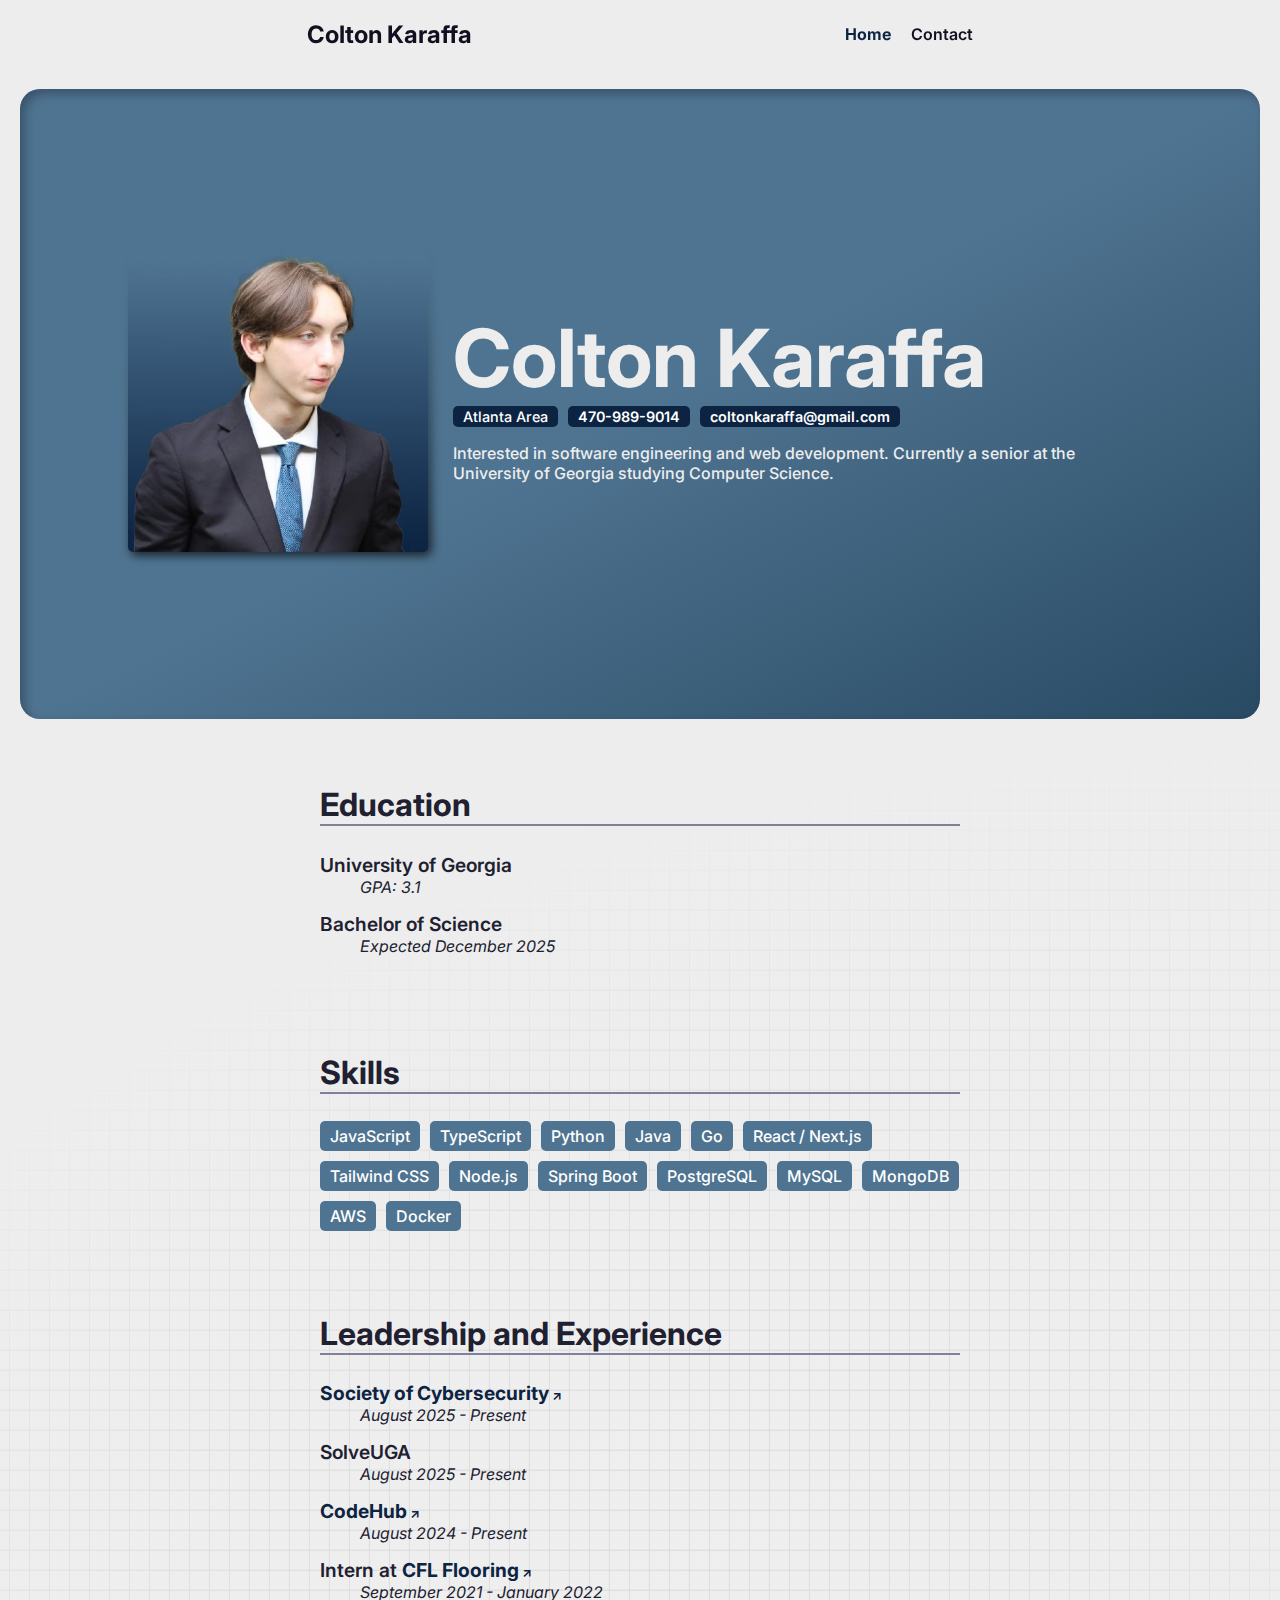
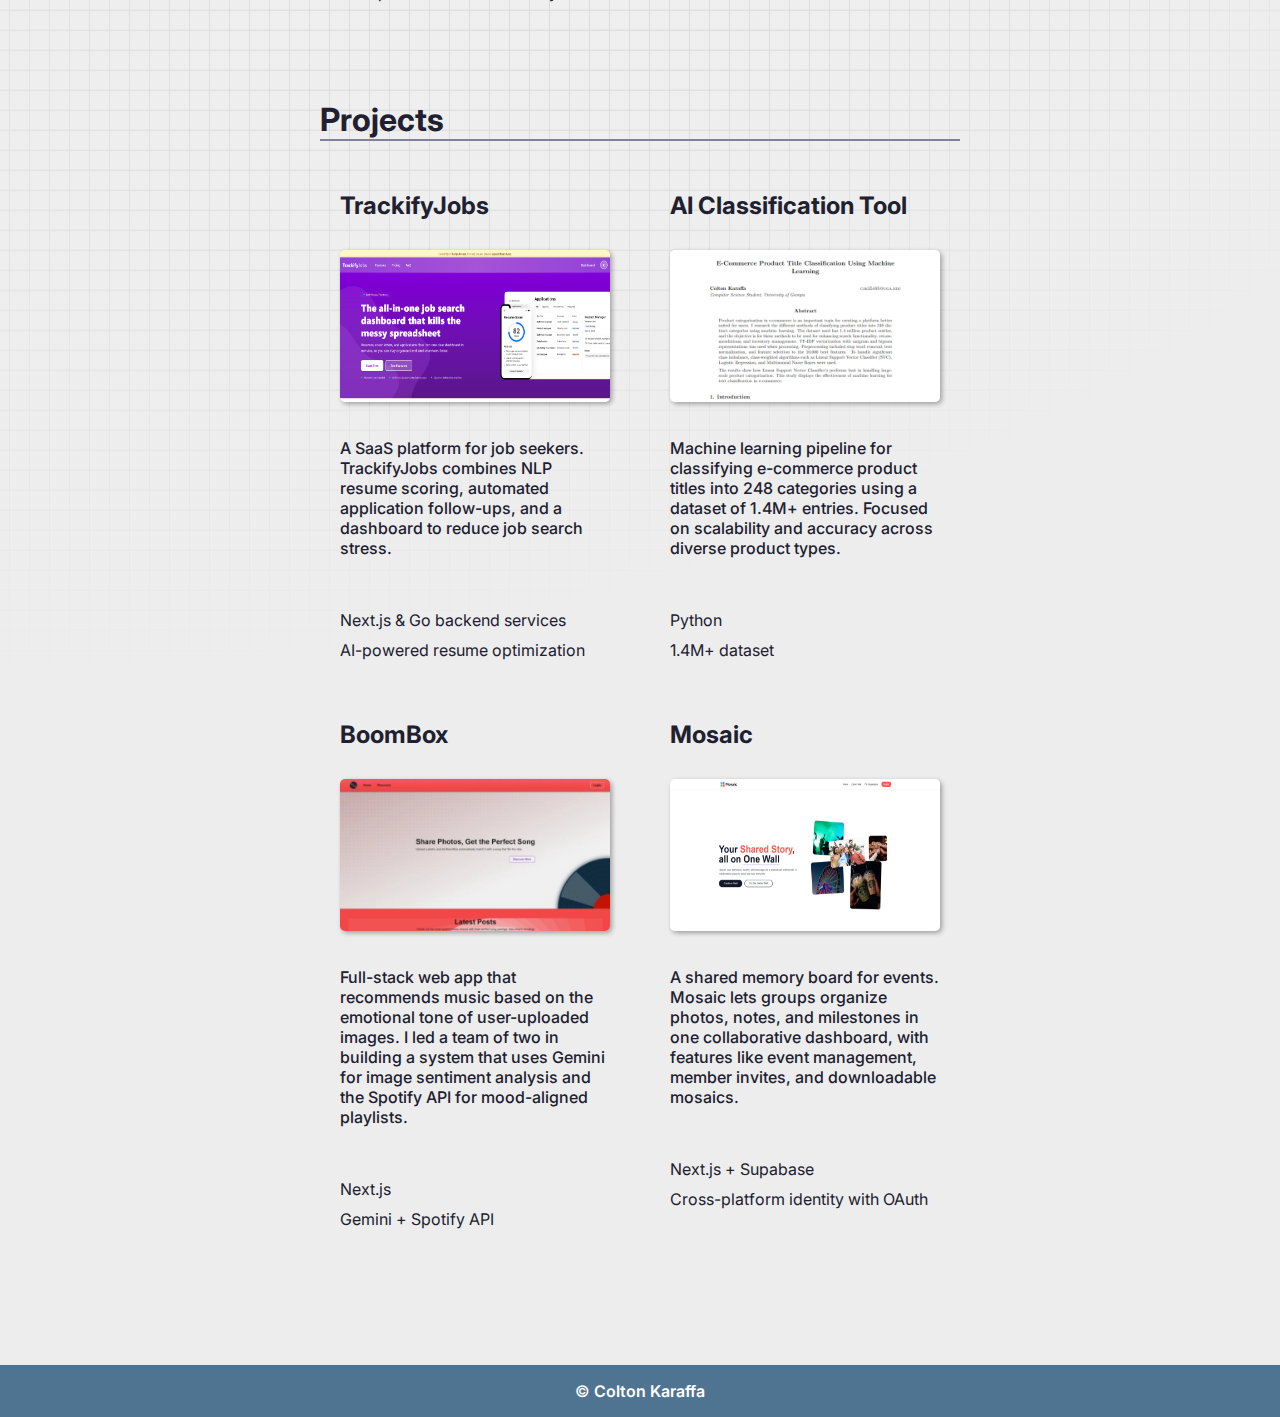
<file: index.html>
<!DOCTYPE html>
<html lang="en">
    <head>
        <meta charset="UTF-8" />
        <meta name="viewport" content="width=device-width, initial-scale=1.0" />
        <link rel="stylesheet" href="css/style.css" />
        <title>Colton Karaffa</title>
    </head>
    <body>
        <nav>
            <div>
                <h2>Colton Karaffa</h2>
                <div>
                    <p><a href="#" class="current">Home</a></p>
                    <p><a href="contact.html">Contact</a></p>
                </div>
            </div>
        </nav>

        <header>
            <div>
                <div class="img-container">
                    <img src="images/headshot.jpg" alt="headshot" width="300" />
                </div>
                <div>
                    <h1>Colton Karaffa</h1>
                    <div class="info">
                        <p>Atlanta Area</p>
                        <a href="tel:4709899014">470-989-9014</a>
                        <a href="mailto:coltonkaraffa@gmail.com"
                            >coltonkaraffa@gmail.com</a
                        >
                    </div>
                    <p class="tagline">
                        Interested in software engineering and web development.
                        Currently a senior at the University of Georgia studying
                        Computer Science.
                    </p>
                </div>
            </div>
        </header>

        <section id="education">
            <h2>Education</h2>
            <dl>
                <dt>University of Georgia</dt>
                <dd>GPA: 3.1</dd>
                <dt>Bachelor of Science</dt>
                <dd>Expected December 2025</dd>
            </dl>
        </section>

        <section id="skills">
            <h2>Skills</h2>
            <ul>
                <li>JavaScript</li>
                <li>TypeScript</li>
                <li>Python</li>
                <li>Java</li>
                <li>Go</li>

                <li>React / Next.js</li>
                <li>Tailwind CSS</li>
                <li>Node.js</li>
                <li>Spring Boot</li>

                <li>PostgreSQL</li>
                <li>MySQL</li>
                <li>MongoDB</li>
                <li>AWS</li>
                <li>Docker</li>
            </ul>
        </section>

        <section id="leadership">
            <h2>Leadership and Experience</h2>
            <dl>
                <dt>
                    <a href="https://ugascs.org/">Society of Cybersecurity</a>
                </dt>
                <dd>August 2025 - Present</dd>
                <dt>SolveUGA</dt>
                <dd>August 2025 - Present</dd>
                <dt><a href="codehub-uga.com">CodeHub</a></dt>
                <dd>August 2024 - Present</dd>
                <dt>
                    Intern at
                    <a href="https://www.cflflooring.com/">CFL Flooring</a>
                </dt>
                <dd>September 2021 - January 2022</dd>
            </dl>
        </section>

        <section id="projects">
            <h2>Projects</h2>
            <div class="two-col">
                <div class="card">
                    <h3>TrackifyJobs</h3>
                    <img
                        src="./images/trackify-project.png"
                        alt="TrackifyJobs image"
                    />
                    <p>
                        A SaaS platform for job seekers. TrackifyJobs combines
                        NLP resume scoring, automated application follow-ups,
                        and a dashboard to reduce job search stress.
                    </p>
                    <ul>
                        <li>Next.js & Go backend services</li>
                        <li>AI-powered resume optimization</li>
                    </ul>
                </div>

                <div class="card">
                    <h3>AI Classification Tool</h3>
                    <img
                        src="./images/e-commerce-project.webp"
                        alt="AI Tool image"
                    />
                    <p>
                        Machine learning pipeline for classifying e-commerce
                        product titles into 248 categories using a dataset of
                        1.4M+ entries. Focused on scalability and accuracy
                        across diverse product types.
                    </p>
                    <ul>
                        <li>Python</li>
                        <li>1.4M+ dataset</li>
                    </ul>
                </div>
                <div class="card">
                    <h3>BoomBox</h3>
                    <img src="./images/boombox.webp" alt="BoomBox app image" />
                    <p>
                        Full-stack web app that recommends music based on the
                        emotional tone of user-uploaded images. I led a team of
                        two in building a system that uses Gemini for image
                        sentiment analysis and the Spotify API for mood-aligned
                        playlists.
                    </p>
                    <ul>
                        <li>Next.js</li>
                        <li>Gemini + Spotify API</li>
                    </ul>
                </div>

                <div class="card">
                    <h3>Mosaic</h3>
                    <img src="./images/mosaic.JPG" alt="Mosaic app image" />
                    <p>
                        A shared memory board for events. Mosaic lets groups
                        organize photos, notes, and milestones in one
                        collaborative dashboard, with features like event
                        management, member invites, and downloadable mosaics.
                    </p>
                    <ul>
                        <li>Next.js + Supabase</li>
                        <li>Cross-platform identity with OAuth</li>
                    </ul>
                </div>
            </div>
        </section>

        <footer>
            <p>
                &copy; <a href="contact.html">Colton Karaffa</a
                ><a target="_blank" href="https://linkedin.com/in/coltonkaraffa"
                    ><i class="linkedIn"></i
                ></a>
            </p>
        </footer>
    </body>
</html>
</file>
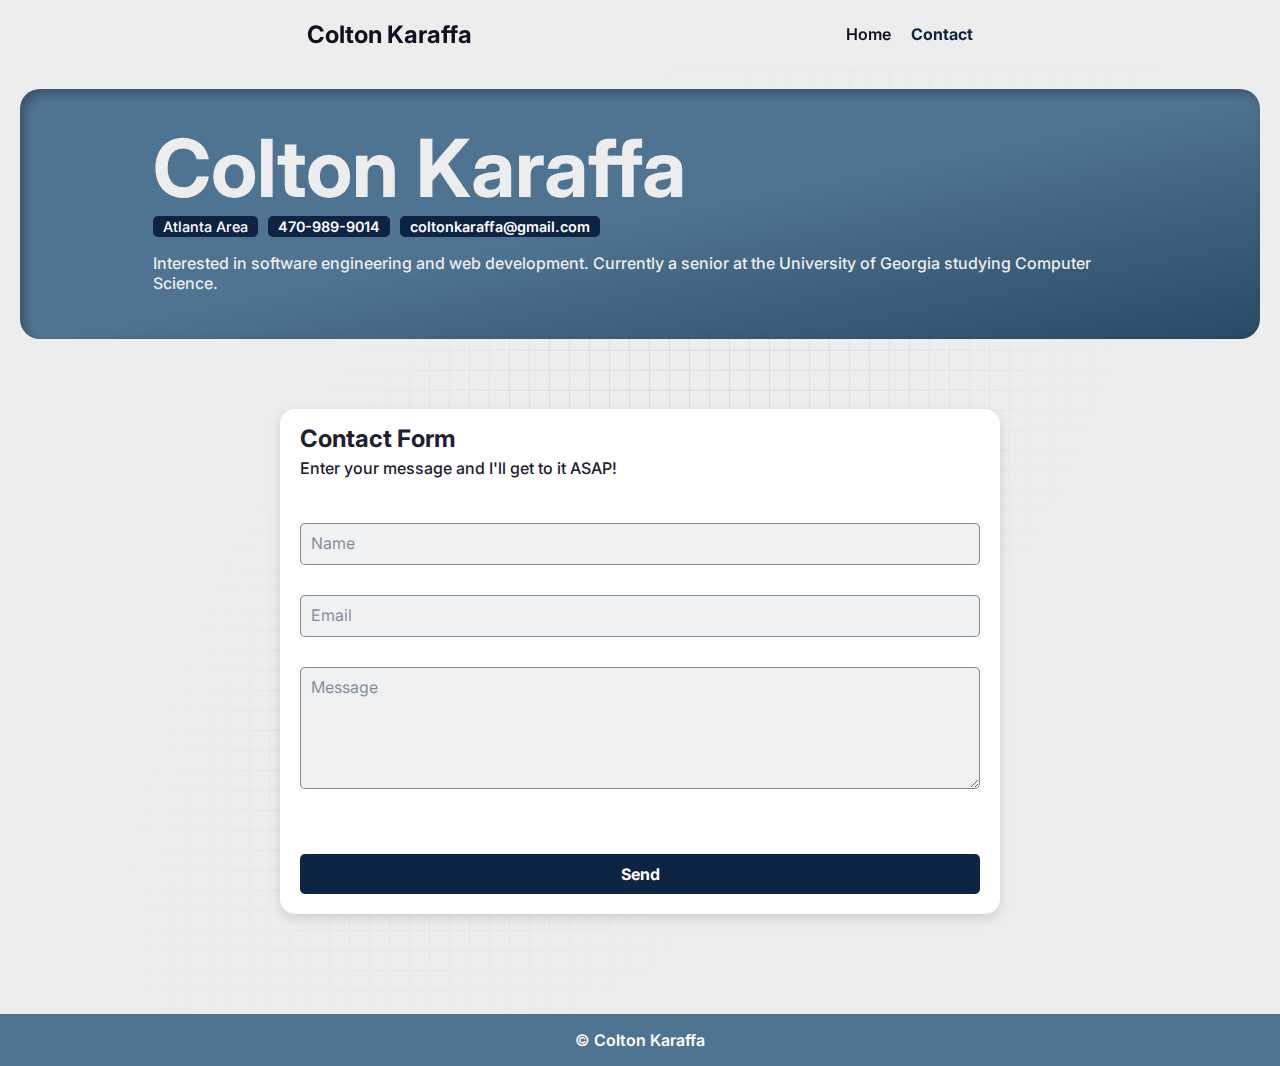
<file: contact.html>
<!DOCTYPE html>
<html lang="en">
    <head>
        <meta charset="UTF-8" />
        <meta name="viewport" content="width=device-width, initial-scale=1.0" />
        <link rel="stylesheet" href="css/style.css" />
        <title>Colton Karaffa</title>
    </head>
    <body>
        <nav>
            <div>
                <h2>Colton Karaffa</h2>
                <div>
                    <p><a href="index.html">Home</a></p>
                    <p><a href="#" class="current">Contact</a></p>
                </div>
            </div>
        </nav>

        <header class="thin-header">
            <div>
                <div class="img-container"></div>
                <div>
                    <h1>Colton Karaffa</h1>
                    <div class="info">
                        <p>Atlanta Area</p>
                        <a href="tel:4709899014">470-989-9014</a>
                        <a href="mailto:coltonkaraffa@gmail.com"
                            >coltonkaraffa@gmail.com</a
                        >
                    </div>
                    <p class="tagline">
                        Interested in software engineering and web development.
                        Currently a senior at the University of Georgia studying
                        Computer Science.
                    </p>
                </div>
            </div>
        </header>

        <form
            method="post"
            action="https://formsubmit.co/coltonkaraffa@gmail.com"
            class="one-col"
        >
            <div>
                <h2>Contact Form</h2>
                <p>Enter your message and I'll get to it ASAP!</p>
            </div>
            <div>
                <label for="name">Name</label>
                <input
                    type="text"
                    name="name"
                    placeholder="Your Name"
                    required
                />
            </div>
            <div>
                <label for="email">Email</label>
                <input
                    type="email"
                    name="email"
                    placeholder="Your Email"
                    required
                />
            </div>
            <div>
                <label for="message">Message</label>
                <textarea
                    name="message"
                    placeholder="Your Message"
                    required
                ></textarea>
            </div>
            <button type="submit">Send</button>
        </form>

        <footer>
            <p>
                &copy; <a href="index.html">Colton Karaffa</a
                ><a target="_blank" href="https://linkedin.com/in/coltonkaraffa"
                    ><i class="linkedIn"></i
                ></a>
            </p>
        </footer>
    </body>
</html>
</file>
<file: css/style.css>
@import url("https://fonts.googleapis.com/css2?family=Cardo:ital,wght@0,400;0,700;1,400&family=Inter:ital,opsz,wght@0,14..32,100..900;1,14..32,100..900&family=Roboto:ital,wght@0,100;0,300;0,400;0,500;0,700;0,900;1,100;1,300;1,400;1,500;1,700;1,900&display=swap");

body {
    margin: 0;
    display: flex;
    align-items: center;
    flex-direction: column;

    background: radial-gradient(circle at top left, #ededed00 0%, #ededed 70%),
        radial-gradient(circle at bottom right, #ededed00 0%, #ededed 70%),
        url("../images/grid.png");

    background-size: 100% 100%, 100% 100%, 20px 20px;
    background-repeat: no-repeat, no-repeat, repeat;

    min-height: 100vh;
    height: 100%;

    font-family: "Inter", sans-serif;
}

a {
    transition: all 0.1s ease-in-out;
    font-weight: 600;
    text-decoration: none;
}

a:hover {
    opacity: 0.8;
    scale: 1.05;
}

p {
    font-size: 1rem;
    font-weight: 500;
}

/****************   Nav Section **********************/
nav {
    display: flex;
    justify-content: center;
    align-items: center;

    width: 100%;

    position: sticky;
    top: 0;

    background: #edededdd;
    backdrop-filter: blur(10px);

    z-index: 100;
}

nav a.current {
    font-weight: 700;
    color: #0c2342;
}

nav * {
    color: #101020;
    text-decoration: none;
}

nav > div {
    display: flex;
    gap: 15px;
    max-width: 1024px;
    width: 100%;

    justify-content: space-around;
    align-items: center;
}

nav > div > div {
    display: flex;
    gap: 20px;
}

/***********************  Footer Section   **************************/
footer {
    display: flex;
    justify-content: center;
    background: #4f7491;
    color: white;
    width: 100%;

    margin-top: auto;
    margin-bottom: 0;
}

footer * {
    color: white;
    text-decoration: none;
}

/*********** Splash Page ************************/
header {
    background: linear-gradient(to bottom right, #4f7491 50%, #294a63);
    color: #ededed;
    padding: 20px;
    box-sizing: border-box;
    display: flex;
    flex-direction: column;

    width: calc(100% - 40px);
    margin-top: 20px;
    margin-bottom: 20px;
    border-radius: 20px;
    box-shadow: inset 5px 5px 10px #10102050;

    min-height: 450px;
    height: 100vh;
    max-height: 70vh;

    align-items: center;
    justify-content: center;
}

header.thin-header {
    min-height: 0;
    max-height: 10000px;
    height: fit-content;
    padding-top: 30px;
    padding-bottom: 30px;
}

header > div {
    display: flex;
    gap: 25px;

    width: fit-content;
    max-width: 1024px;

    align-items: center;
}

header h1 {
    font-weight: 700;
    font-size: 5rem;
    margin: 0;

    position: relative;
}

.img-container {
    position: relative;
    height: fit-content;

    width: fit-content;
    display: block;
}

header img {
    border-radius: 5px;
    position: relative;
}

header .img-container::before {
    content: "";
    position: absolute;
    width: calc(100% + 2px);
    height: 100%;

    left: 2px;
    top: 0;

    filter: blur(5px);

    background: linear-gradient(to bottom, #0000, #000a);
    border-radius: 7px;
}

header .info {
    display: flex;
    align-items: center;
    gap: 10px;
    position: relative;
    flex-wrap: wrap;
}

header .info > * {
    border-radius: 5px;
    background: #0c2342;
    padding: 2px 10px;
    color: white;
    box-sizing: border-box;

    font-size: 0.9rem;

    margin: 0;
}

header .cta {
    margin-top: 50px;
    margin-bottom: 0;
}

.cta {
    display: flex;
    flex-direction: column;
}

.cta p {
    margin: 0;
    font-size: 1rem;
    font-weight: 500;
}

.cta a {
    background: #0c2342;
    color: white;
    padding: 10px 25px;
    border-radius: 5px;
    font-weight: 600;
    width: fit-content;
    margin-top: 10px;
    text-decoration: none;
    border: 2px solid #0c234200;
}

.cta a.alternate {
    background: #ededed50;
    border: 2px solid #0c2342;
    color: #0c2342;
}

.cta .buttons {
    display: flex;
    gap: 10px;
}

/************* Sections ********************/
hr {
}

section {
    max-width: 680px;
    width: 100%;
    color: #202030;
    padding: 20px;
    box-sizing: border-box;
}

section h2 {
    font-weight: 500;
    font-size: 2rem;
    font-weight: bold;
    width: 100%;
    border-bottom: 2px solid #80809a;
}

section dl {
    display: grid;
}

section ul {
    list-style-type: none;
    display: flex;
    flex-wrap: wrap;
    gap: 10px;
    padding: 0;
}

section a {
    color: #0c2342;
    font-weight: bold;
}

section a::after {
    content: " ↗";
    font-size: 0.8rem;
}

section a:hover {
    opacity: 0.8;
}

#education dt:first-of-type {
    transition: all 0.1s 1s ease-in-out;
}

#education dt:first-of-type:hover {
    color: #ba0c2f;
}

#skills li {
    background: #4f7491;
    padding: 5px 10px;
    border-radius: 5px;
    font-weight: 500;
    color: white;
}

#projects {
    margin-bottom: 100px;
}

dt {
    font-weight: 600;
    font-size: 1.2rem;
}

dd {
    margin-top: 0;
    margin-bottom: 15px;
    font-style: italic;
}

/**************   Projects   *****************/
.two-col {
    display: grid;
    grid-template-columns: 1fr 1fr;
    gap: 20px;
}

.two-col > * {
    break-inside: avoid;
    flex: 1;
    display: flex;
    flex-direction: column;
    gap: 20px;
}

.card h3 {
    margin-bottom: 10px;
    font-size: 1.5rem;
}

.card img {
    width: 100%;
    border-radius: 5px;
    box-shadow: 2px 2px 5px #0005;

    aspect-ratio: 16/9;
}

.card {
    border-radius: 15px;
    padding: 0 20px;

    transition: transform 0.2s ease, box-shadow 0.2s ease;

    height: fit-content;
}

.card:hover {
    transform: translateY(-4px);
    box-shadow: 0 6px 18px rgba(0, 0, 0, 0.2);
    background: #ffffff80;
    backdrop-filter: blur(10px);
}

.card ul {
    flex-direction: column;
}

/**************   Responsiveness   *****************/
@media (max-width: 680px) {
    nav {
        flex-direction: column;
    }

    .two-col {
        grid-template-columns: 1fr;
    }

    header > div {
        flex-direction: column;
        align-items: center;
    }

    header {
        height: auto;
        max-height: none;
    }

    header .info {
        flex-direction: column;
    }

    header * {
        text-align: center;
    }
}

/**************   Contact Page   *****************/

form {
    display: flex;
    flex-direction: column;
    gap: 15px;
    border-radius: 15px;
    background: white;
    width: 680px;
    padding: 0 20px 20px 20px;
    box-shadow: 0 4px 12px #00000020;

    margin-top: 50px;
    margin-bottom: 100px;
}

form > div {
    display: flex;
    flex-direction: column;
    position: relative;
    gap: 5px;
    margin-top: 15px;

    transition: 0.2s ease-in-out;

    color: #202030;
}

form > div:first-child {
    gap: 0;
    margin-bottom: 10px;
}
form > div:first-child > * {
    margin: 0;
    margin-bottom: 5px;
}
form label {
    color: #0c234280;
    position: absolute;
    top: 10px;
    left: 11px;

    transition: 0.2s ease-in-out;
    pointer-events: none;

    font-size: 1rem;
}

form > div:has(input:not(:placeholder-shown)) label,
form > div:has(textarea:not(:placeholder-shown)) label {
    top: -20px;
    left: 0;

    color: #0c2342cd;
}

form > div:has(input:not(:placeholder-shown)),
form > div:has(textarea:not(:placeholder-shown)) {
}

input,
textarea {
    outline: none;
    border: 1px solid #0c234280;
    padding: 10px 10px;
    background: #0c234210;
    font-family: "Inter", sans-serif;
    border-radius: 5px;
    font-size: 1rem;
    font-weight: 500;
}

textarea {
    resize: vertical;
    min-height: 100px;
}

input::placeholder,
textarea::placeholder {
    opacity: 0;
}

form button {
    background: #0c2342;
    color: white;
    font-weight: bold;
    outline: none;
    border: none;
    padding: 10px;
    border-radius: 5px;
    font-family: "Inter", sans-serif;
    transition: all 0.1s ease-in-out;

    font-size: 1rem;

    margin-top: 50px;
}

form button:hover {
    opacity: 0.8;
    cursor: pointer;
}
</file>
